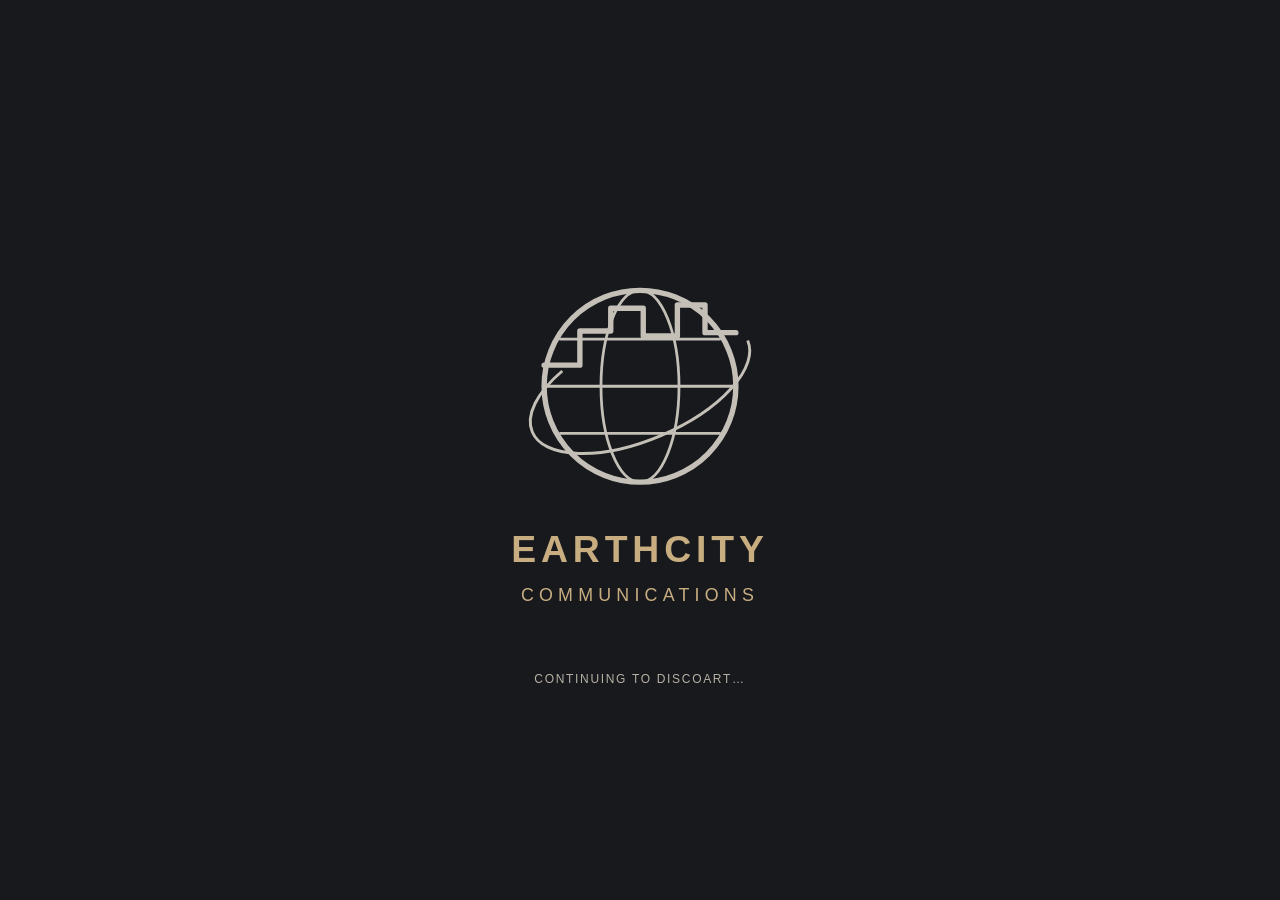
<file: index.html>
<!doctype html>
<html lang="en">
<head>
<meta charset="utf-8">
<meta name="viewport" content="width=device-width,initial-scale=1">
<meta name="theme-color" content="#17191d">
<meta name="description" content="Earthcity Communications">
<title>Earthcity Communications</title>
<meta http-equiv="refresh" content="6;url=https://www.discoart.co.uk/">
<style>
:root{color-scheme:dark;--silver:#c4c0b7;--gold:#c7ad80;--bg:#17191d}
*{box-sizing:border-box}html,body{height:100%;margin:0}body{background:var(--bg);color:var(--silver);font-family:Arial,Helvetica,sans-serif;display:grid;place-items:center;overflow:hidden}
main{width:min(84vw,520px);text-align:center}a{color:inherit;text-decoration:none;display:block;outline-offset:12px}a:focus-visible{outline:2px solid var(--gold);border-radius:12px}
svg{display:block;width:100%;height:auto;overflow:visible}.planet{transform-box:fill-box;transform-origin:center;animation:resolve 1.8s cubic-bezier(.42,0,.58,1) both}.orbital{transform-box:view-box;transform-origin:160px 106px;animation:orbit 1.8s cubic-bezier(.42,0,.58,1) both}.wordmark{opacity:0;animation:reveal .6s ease 2.55s forwards}.hint{font-size:12px;letter-spacing:.14em;opacity:0;animation:reveal .5s ease 3.8s forwards;margin-top:12px;color:#b7b1a5}
@keyframes resolve{from{transform:scaleX(1.8)}to{transform:scaleX(1)}}
@keyframes orbit{from{transform:rotate(-32deg)}to{transform:rotate(-23deg)}}
@keyframes reveal{to{opacity:1}}
@media(prefers-reduced-motion:reduce){.planet,.orbital,.wordmark,.hint{animation:none;opacity:1}}
</style>
</head>
<body>
<main>
<a href="https://www.discoart.co.uk/" aria-label="Continue to DiscoArt">
<svg viewBox="0 0 320 275" role="img" aria-labelledby="logo-title">
<title id="logo-title">Earthcity Communications</title>
<g class="planet" fill="none" stroke="var(--silver)" stroke-linecap="round" stroke-linejoin="round">
<circle cx="160" cy="106" r="59" stroke-width="3.3"/>
<ellipse cx="160" cy="106" rx="24" ry="59" stroke-width="1.7"/>
<path d="M101 106H219 M111 77H209 M111 135H209" stroke-width="1.7"/>
<path d="M101 93H123V72H142V58H162V75H183V56H200V73H219" stroke-width="3.3"/>
</g>
<g class="orbital" fill="none" stroke="var(--silver)" stroke-width="1.8"><ellipse cx="160" cy="106" rx="72" ry="33" stroke-dasharray="215 500"/></g>
<g class="wordmark" fill="var(--gold)" text-anchor="middle" font-family="Arial,Helvetica,sans-serif">
<text x="160" y="214" font-size="23" font-weight="700" letter-spacing="3">EARTHCITY</text>
<text x="160" y="238" font-size="11" letter-spacing="3.2">COMMUNICATIONS</text>
</g>
</svg>
</a>
<div class="hint">CONTINUING TO DISCOART…</div>
</main>
<script>
// Meta refresh provides a fallback when JavaScript is disabled.
window.setTimeout(()=>window.location.replace('https://www.discoart.co.uk/'),6000);
</script>
</body>
</html>
</file>
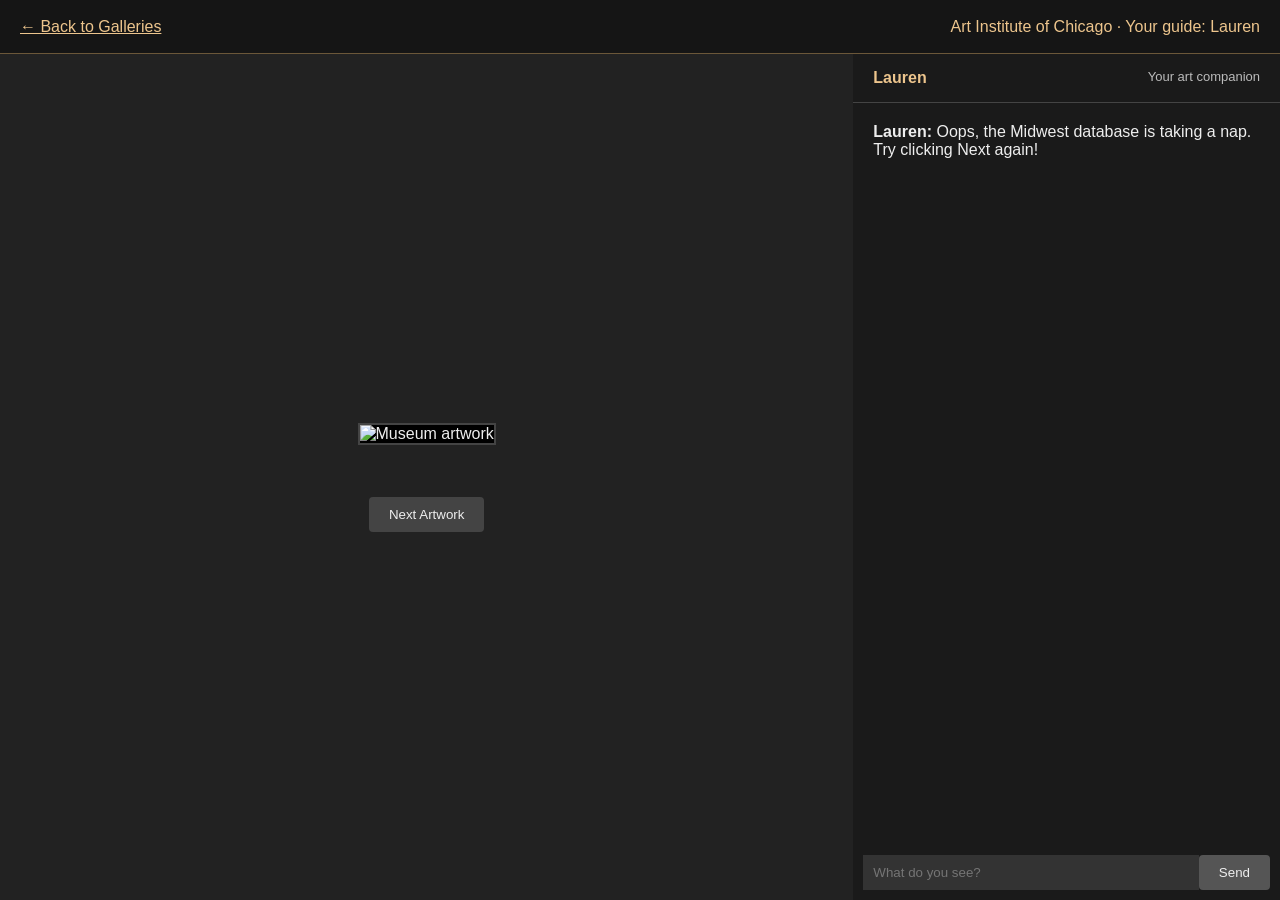
<file: chicago/index.html>
<!DOCTYPE html>
<html lang="en">
<head>
<meta charset="UTF-8">
<meta name="viewport"
      content="width=device-width,initial-scale=1">
<title>Art Institute of Chicago | Discover Art</title>
<link rel="stylesheet" href="../style.css">
</head>
<body>

<nav class="gallery-nav">
  <a href="../index.html">← Back to Galleries</a>
  <span>Art Institute of Chicago · Your guide: Lauren</span>
</nav>

<div id="container">
  <div id="art-panel">
    <img id="art-image" alt="Museum artwork">
    <p id="art-status" role="status"></p>
    <button id="next-btn">Next Artwork</button>
  </div>

  <div id="chat-panel">
    <div class="guide-heading">
      <strong>Lauren</strong>
      <span>Your art companion</span>
    </div>
    <div id="chat-window" aria-live="polite"></div>
    <div id="input-area">
      <input id="user-input" type="text"
             placeholder="What do you see?">
      <button id="send-btn">Send</button>
    </div>
  </div>
</div>

<script>
window.galleryGuide = "Lauren";
</script>
<script src="../js/core.js"></script>
<script src="app.js"></script>
</body>
</html>
</file>
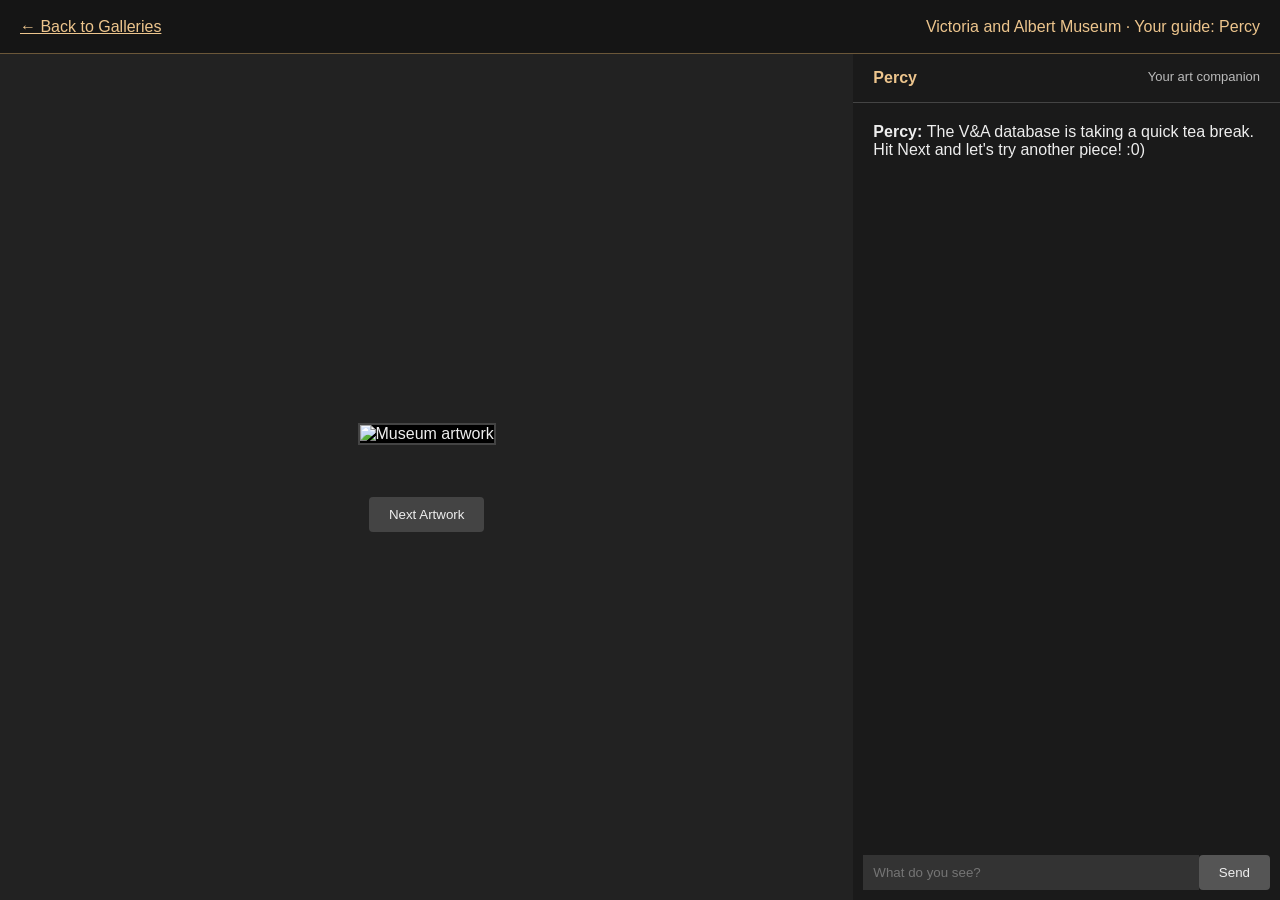
<file: va/index.html>
<!DOCTYPE html>
<html lang="en">
<head>
<meta charset="UTF-8">
<meta name="viewport"
      content="width=device-width,initial-scale=1">
<title>Victoria and Albert Museum | Discover Art</title>
<link rel="stylesheet" href="../style.css">
</head>
<body>

<nav class="gallery-nav">
  <a href="../index.html">← Back to Galleries</a>
  <span>Victoria and Albert Museum · Your guide: Percy</span>
</nav>

<div id="container">
  <div id="art-panel">
    <img id="art-image" alt="Museum artwork">
    <p id="art-status" role="status"></p>
    <button id="next-btn">Next Artwork</button>
  </div>

  <div id="chat-panel">
    <div class="guide-heading">
      <strong>Percy</strong>
      <span>Your art companion</span>
    </div>
    <div id="chat-window" aria-live="polite"></div>
    <div id="input-area">
      <input id="user-input" type="text"
             placeholder="What do you see?">
      <button id="send-btn">Send</button>
    </div>
  </div>
</div>

<script>
window.galleryGuide = "Percy";
</script>
<script src="../js/core.js"></script>
<script src="app.js"></script>
</body>
</html>
</file>
<file: style.css>
body {
    margin: 0;
    font-family: Arial, sans-serif;
    background: #111;
    color: #eee;
}

#container {
    display: flex;
    height: 100vh;
}

#art-panel {
    flex: 2;
    background: #222;
    display: flex;
    flex-direction: column;
    align-items: center;
    justify-content: center;
}

#art-image {
    max-width: 90%;
    max-height: 75vh;
    width: auto;
    height: auto;
    object-fit: contain;
    border: 2px solid #444;
    background: #000; /* Gives a nice dark placeholder box while loading */
}

#next-btn {
    margin-top: 20px;
    padding: 10px 20px;
    background: #444;
    color: #eee;
    border: none;
    cursor: pointer;
}

#chat-panel {
    flex: 1;
    background: #1a1a1a;
    display: flex;
    flex-direction: column;
}

#chat-window {
    flex: 1;
    padding: 20px;
    overflow-y: auto;
}

#input-area {
    display: flex;
    padding: 10px;
}

#user-input {
    flex: 1;
    padding: 10px;
    background: #333;
    color: #eee;
    border: none;
}

#send-btn {
    padding: 10px 20px;
    background: #555;
    color: #eee;
    border: none;
    cursor: pointer;
}

/* Discover Art v2 gallery additions */

* { box-sizing: border-box; }

.gallery-nav {
    min-height: 54px;
    background: #151515;
    border-bottom: 1px solid #6b5739;
    display: flex;
    align-items: center;
    justify-content: space-between;
    gap: 12px;
    padding: 12px 20px;
    color: #edc58d;
}

.gallery-nav a {
    color: #edc58d;
    text-decoration: underline;
}

#container {
    height: calc(100vh - 54px);
}

#art-panel, #chat-panel {
    min-width: 0;
}

#art-image {
    max-height: 68vh;
}

#art-status {
    color: #edc58d;
    padding: 0 15px;
    text-align: center;
}

.guide-heading {
    padding: 15px 20px;
    border-bottom: 1px solid #444;
    display: flex;
    justify-content: space-between;
    gap: 10px;
    color: #edc58d;
}

.guide-heading span {
    color: #bbb;
    font-size: 13px;
}

#chat-window {
    min-height: 0;
}

#user-input {
    min-width: 0;
}

#next-btn, #send-btn {
    border-radius: 4px;
}

#next-btn:hover, #send-btn:hover {
    background: #766044;
}

@media (max-width: 750px) {
    #container {
        flex-direction: column;
        height: auto;
        min-height: calc(100vh - 54px);
    }

    #art-panel {
        flex: none;
        min-height: 45vh;
        padding: 20px 0;
    }

    #art-image {
        max-height: 35vh;
    }

    #chat-panel {
        flex: none;
        min-height: 45vh;
    }

    #chat-window {
        min-height: 230px;
        max-height: 45vh;
    }

    .gallery-nav {
        flex-wrap: wrap;
    }
}
</file>
